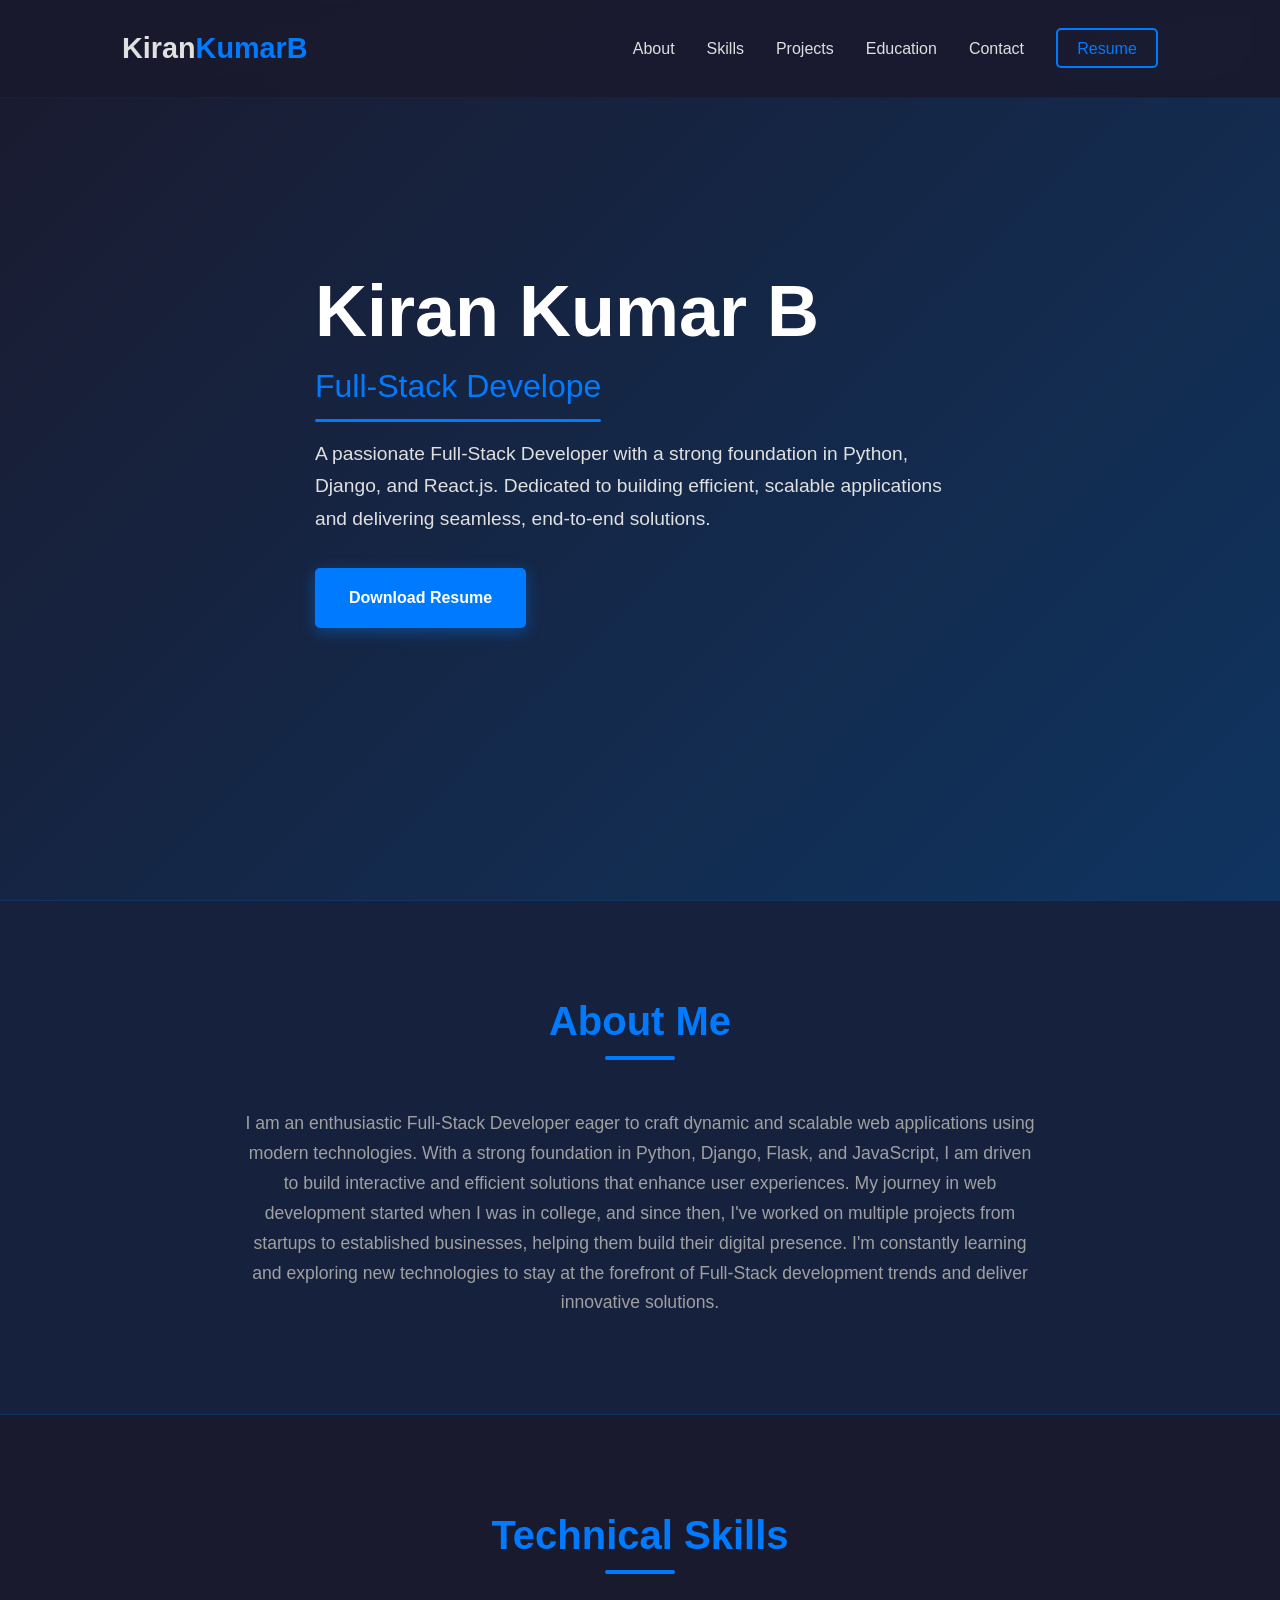
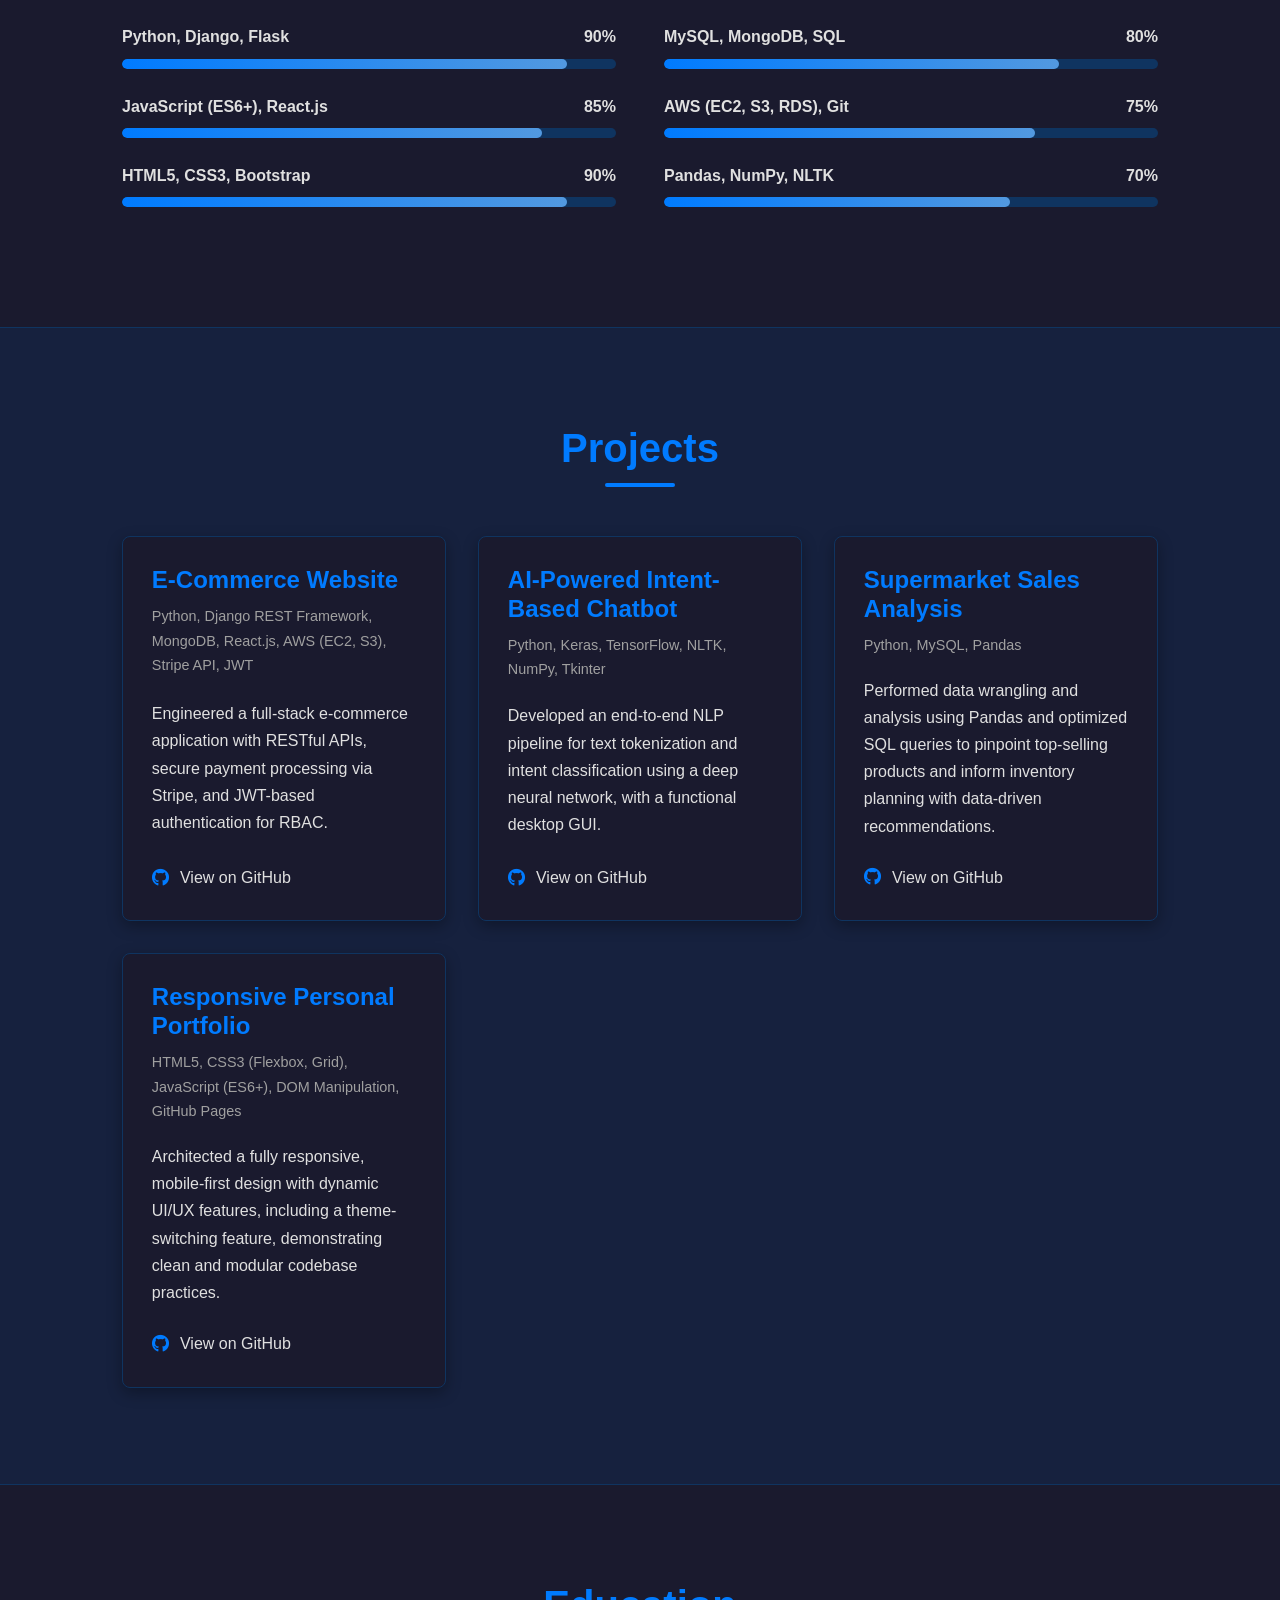
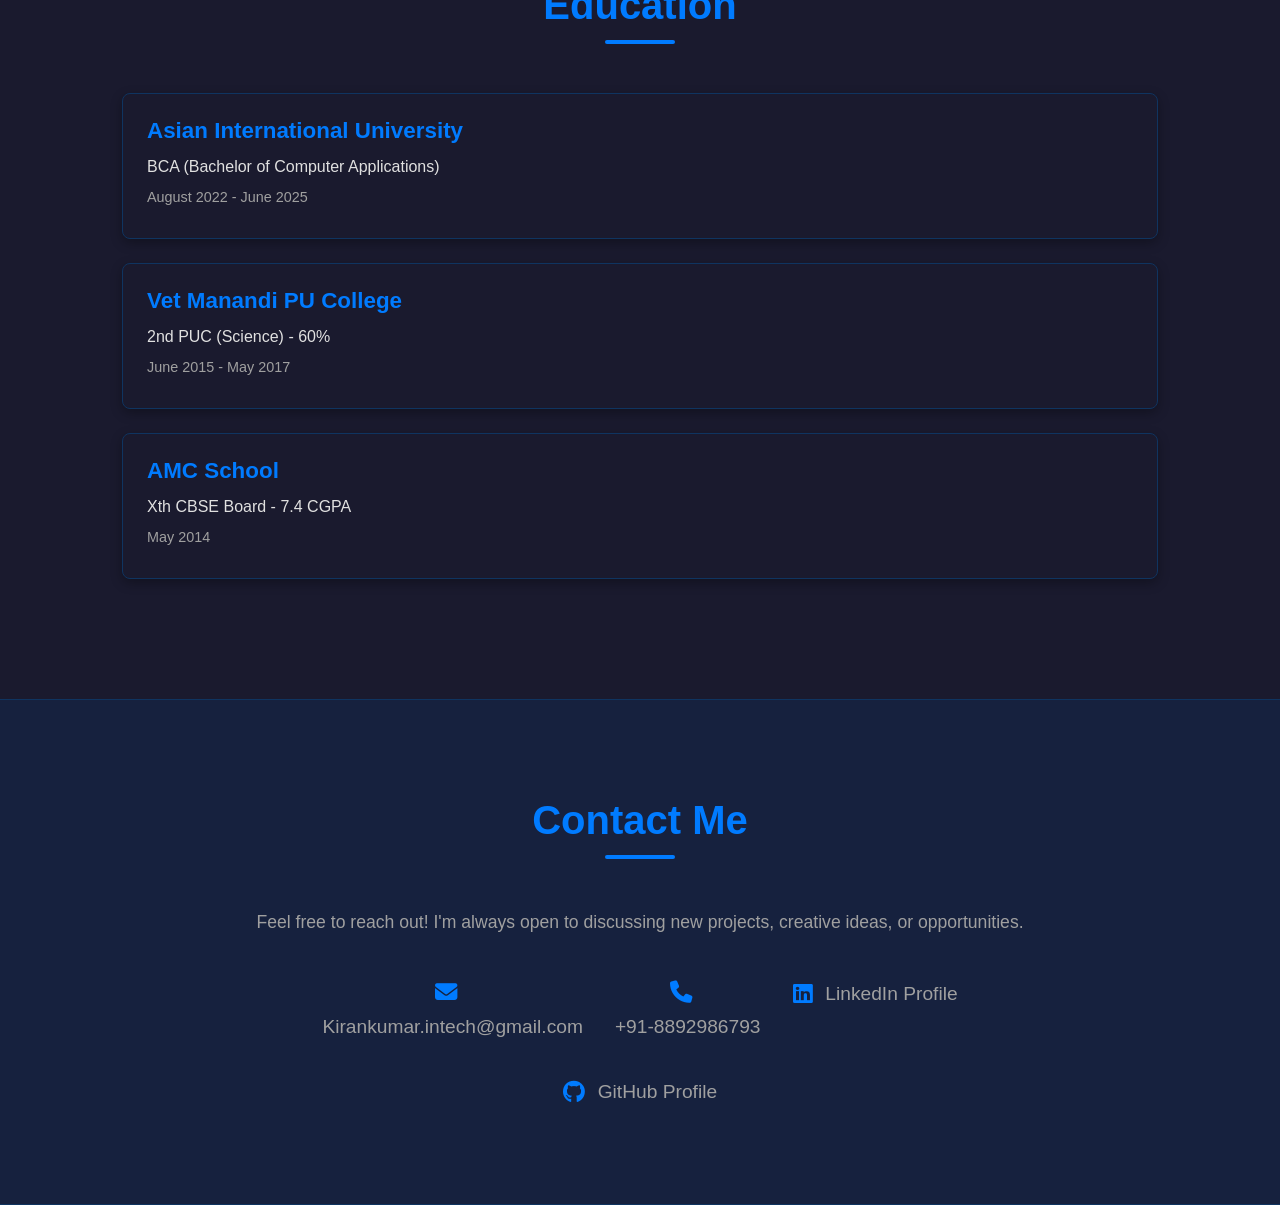
<file: index.html>
<!DOCTYPE html>
<html lang="en">
<head>
    <meta charset="UTF-8">
    <meta name="viewport" content="width=device-width, initial-scale=1.0">
    <title>Kiran Kumar B | Full-Stack Developer</title>
    <!-- Font Awesome for Icons -->
    <link rel="stylesheet" href="https://cdnjs.cloudflare.com/ajax/libs/font-awesome/6.1.1/css/all.min.css">

    <!-- CSS Styles -->
    <style>
        /* Global Styles */
        :root {
            --primary-blue: #007bff; /* A slightly brighter, more common blue */
            --bg-dark: #1a1a2e; /* Darker, slightly purplish-blue */
            --bg-card: #16213e; /* Similar to bg-dark but distinct for cards */
            --text-light: #e0e0e0; /* Softer white */
            --text-gray: #a0a0a0; /* Softer gray */
            --border-color: #0f3460; /* Dark blue border */
            --transition: all 0.3s ease-in-out;
        }

        * {
            margin: 0;
            padding: 0;
            box-sizing: border-box;
            font-family: 'Segoe UI', Tahoma, Geneva, Verdana, sans-serif;
        }
        
        html {
            scroll-behavior: smooth;
        }

        body {
            background-color: var(--bg-dark);
            color: var(--text-light);
            line-height: 1.7;
            overflow-x: hidden; /* Prevent horizontal scroll due to animations */
        }

        .container {
            max-width: 1100px;
            margin: 0 auto;
            padding: 0 2rem;
        }

        /* Typography */
        h1, h2, h3 {
            font-weight: 700;
            line-height: 1.2;
            color: var(--text-light);
        }
        
        h2 {
            font-size: 2.5rem;
            text-align: center;
            margin-bottom: 4rem;
            position: relative;
            color: var(--primary-blue); /* Section titles in primary blue */
        }

        h2::after {
            content: '';
            position: absolute;
            left: 50%;
            transform: translateX(-50%);
            bottom: -15px;
            height: 4px;
            width: 70px;
            background: var(--primary-blue);
            border-radius: 2px;
        }

        p {
            font-size: 1.1rem;
            color: var(--text-gray);
        }

        /* Header */
        header {
            padding: 1.5rem 0;
            position: fixed;
            width: 100%;
            top: 0;
            z-index: 1000;
            background-color: rgba(26, 26, 46, 0.9); /* More transparent dark blue */
            backdrop-filter: blur(10px);
            transition: var(--transition);
            border-bottom: 1px solid rgba(15, 52, 96, 0.3); /* Subtle border */
        }

        header.scrolled {
            box-shadow: 0 5px 20px rgba(0, 0, 0, 0.5);
            padding: 1rem 0;
        }

        nav {
            display: flex;
            justify-content: space-between;
            align-items: center;
        }
        
        .logo {
            font-size: 1.8rem;
            font-weight: 700;
            color: var(--text-light);
            text-decoration: none;
        }

        .logo span {
            color: var(--primary-blue);
        }

        .nav-links {
            display: flex;
            list-style: none;
            align-items: center;
        }

        .nav-links li {
            margin-left: 2rem;
        }

        .nav-links a {
            text-decoration: none;
            color: var(--text-light);
            font-weight: 500;
            font-size: 1rem;
            transition: var(--transition);
            padding-bottom: 5px;
            position: relative;
        }

        .nav-links a::after {
            content: '';
            position: absolute;
            width: 0;
            height: 2px;
            background-color: var(--primary-blue);
            bottom: 0;
            left: 0;
            transition: width 0.3s ease;
        }

        .nav-links a:hover::after {
            width: 100%;
        }

        .nav-links .resume-button a {
            padding: 0.6rem 1.2rem;
            border: 2px solid var(--primary-blue);
            border-radius: 5px;
            background-color: transparent;
            transition: var(--transition);
            color: var(--primary-blue);
            text-shadow: none;
        }
        .nav-links .resume-button a:hover {
            background-color: var(--primary-blue);
            color: #fff;
            box-shadow: 0 0 15px rgba(0, 123, 255, 0.6);
        }
        .nav-links .resume-button a::after { /* Remove underline for button */
            width: 0 !important;
        }

        /* Hero Section */
        .hero {
            min-height: 100vh;
            display: flex;
            align-items: center;
            text-align: left;
            background: linear-gradient(135deg, var(--bg-dark) 0%, #0f3460 100%);
            position: relative;
            overflow: hidden;
        }
        
        /* Particle effect background (conceptual, might use JS or simple CSS for subtle effect) */
        .hero::before {
            content: '';
            position: absolute;
            top: 0;
            left: 0;
            width: 100%;
            height: 100%;
            background: url('data:image/svg+xml;utf8,<svg width="100%" height="100%" viewBox="0 0 100 100" xmlns="http://www.w3.org/2000/svg"><defs><pattern id="dots" width="8" height="8" patternUnits="userSpaceOnUse"><circle cx="4" cy="4" r="1" fill="%230f3460" opacity="0.3"/></pattern></defs><rect width="100%" height="100%" fill="url(%23dots)"/></svg>') top left / 100px 100px repeat;
            opacity: 0.1;
            z-index: 0;
        }


        .hero-content {
            max-width: 800px;
            position: relative; /* Ensure content is above pseudo-element */
            z-index: 1;
        }

        .hero-name {
            font-size: 4.5rem; /* Increased font size */
            font-weight: 700;
            margin-bottom: 0.5rem;
            line-height: 1.1;
            color: #fff;
        }

        .hero-role {
            font-size: 2rem;
            color: var(--primary-blue);
            font-weight: 500;
            min-height: 2.5rem;
            display: inline-block;
            position: relative;
            margin-bottom: 1.5rem;
        }

        /* Blinking Underline Effect */
        .hero-role::after {
            content: '';
            position: absolute;
            bottom: -8px;
            left: 0;
            width: 100%;
            height: 3px;
            background: var(--primary-blue);
            border-radius: 2px;
            animation: blink 1s ease-in-out infinite;
        }

        @keyframes blink {
            0%, 100% { opacity: 1; }
            50% { opacity: 0; }
        }

        .hero-description {
            font-size: 1.2rem;
            margin-bottom: 2rem;
            max-width: 650px;
            color: var(--text-light);
        }
        
        /* Buttons */
        .btn {
            display: inline-block;
            padding: 0.9rem 2rem;
            margin-right: 1rem;
            background-color: var(--primary-blue);
            color: #fff;
            text-decoration: none;
            border-radius: 5px;
            font-weight: 600;
            transition: var(--transition);
            border: 2px solid var(--primary-blue);
            box-shadow: 0 4px 15px rgba(0, 123, 255, 0.4);
        }

        .btn:hover {
            background-color: transparent;
            color: var(--primary-blue);
            box-shadow: none;
        }

        /* Sections */
        section {
            padding: 6rem 0;
            position: relative; /* For reveal animation */
        }
        
        .section-bg {
            background-color: var(--bg-card);
            border-top: 1px solid var(--border-color);
            border-bottom: 1px solid var(--border-color);
        }
        
        /* Skills Section */
        #skills .skills-container {
            display: grid;
            grid-template-columns: 1fr 1fr;
            gap: 3rem;
        }
        
        .skill-bar {
            margin-bottom: 1.5rem;
        }
        .skill-bar .info {
            display: flex;
            justify-content: space-between;
            margin-bottom: 0.5rem;
        }
        .skill-bar .info p {
            font-weight: 600;
            font-size: 1rem;
            color: var(--text-light);
        }
        .skill-bar .bar {
            height: 10px;
            width: 100%;
            background-color: var(--border-color);
            border-radius: 10px;
            position: relative;
            overflow: hidden; /* Ensure fill stays within bounds */
        }
        .skill-bar .bar span {
            height: 100%;
            width: 0; /* Animated with JS */
            position: absolute;
            background: linear-gradient(90deg, var(--primary-blue), #5299e0); /* Gradient fill */
            border-radius: 10px;
            transition: width 1.5s ease;
        }


        /* Projects Section */
        .projects-grid {
            display: grid;
            grid-template-columns: repeat(auto-fit, minmax(320px, 1fr));
            gap: 2rem;
        }

        .project-card {
            background-color: var(--bg-dark);
            border-radius: 8px;
            overflow: hidden;
            border: 1px solid var(--border-color);
            transition: transform 0.3s ease, box-shadow 0.3s ease, border-color 0.3s ease;
            display: flex;
            flex-direction: column;
            box-shadow: 0 5px 15px rgba(0, 0, 0, 0.3);
        }
        
        .project-card:hover {
            transform: translateY(-10px);
            box-shadow: 0 10px 30px rgba(0, 123, 255, 0.4);
            border-color: var(--primary-blue);
        }

        .project-content {
            padding: 1.8rem;
            flex-grow: 1;
            display: flex;
            flex-direction: column;
        }
        .project-content h3 {
            margin-bottom: 0.6rem;
            color: var(--primary-blue);
            font-size: 1.5rem;
        }
        .project-content .tech-stack {
            font-size: 0.9rem;
            color: var(--text-gray);
            font-weight: 500;
            margin-bottom: 1.2rem;
        }
        .project-content p {
            font-size: 1rem;
            margin-bottom: 1.5rem;
            flex-grow: 1;
            color: var(--text-light);
        }
        .project-links a {
            color: var(--text-light);
            text-decoration: none;
            font-weight: 500;
            transition: var(--transition);
            display: inline-flex;
            align-items: center;
        }
        .project-links a:hover {
            color: var(--primary-blue);
        }
        .project-links i {
            margin-right: 0.7rem;
            font-size: 1.1rem;
            color: var(--primary-blue);
        }

        /* Education Section */
        #education .education-item {
            background-color: var(--bg-dark);
            border: 1px solid var(--border-color);
            border-radius: 8px;
            padding: 1.5rem;
            margin-bottom: 1.5rem;
            display: flex;
            flex-direction: column;
            box-shadow: 0 4px 12px rgba(0, 0, 0, 0.3);
            transition: transform 0.3s ease, box-shadow 0.3s ease;
        }
        #education .education-item:hover {
            transform: translateY(-5px);
            box-shadow: 0 6px 20px rgba(0, 123, 255, 0.2);
        }
        #education .education-item h3 {
            color: var(--primary-blue);
            margin-bottom: 0.5rem;
            font-size: 1.4rem;
        }
        #education .education-item p {
            margin-bottom: 0.3rem;
            color: var(--text-light);
            font-size: 1rem;
        }
        #education .education-item .dates {
            font-size: 0.9rem;
            color: var(--text-gray);
            font-weight: 500;
        }
        
        /* Contact Section */
        .contact-container {
            max-width: 800px;
            margin: 0 auto;
            text-align: center;
        }
        .contact-info {
            display: flex;
            justify-content: center;
            gap: 2rem;
            margin-top: 2.5rem;
            flex-wrap: wrap;
        }
        .contact-item {
            font-size: 1.2rem;
        }
        .contact-item a {
            color: var(--text-gray);
            text-decoration: none;
            transition: var(--transition);
            display: flex;
            align-items: center;
        }
        .contact-item a:hover {
            color: var(--primary-blue);
        }
        .contact-item i {
            color: var(--primary-blue);
            margin-right: 0.8rem;
            font-size: 1.4rem;
        }

        /* Scroll Animation */
        .reveal {
            opacity: 0;
            transform: translateY(50px);
            transition: all 1s cubic-bezier(0.2, 0.8, 0.2, 1); /* Smoother animation */
        }
        .reveal.visible {
            opacity: 1;
            transform: translateY(0);
        }

        /* Responsive Design */
        @media (max-width: 768px) {
            h1 { font-size: 3rem; }
            h2 { font-size: 2rem; margin-bottom: 3rem; }
            .hero-name { font-size: 3rem; }
            .hero-role { font-size: 1.5rem; min-height: 2rem; }
            .hero-description { font-size: 1rem; }
            .btn { padding: 0.7rem 1.5rem; margin-right: 0.5rem; font-size: 0.9rem;}
            
            #skills .skills-container {
                grid-template-columns: 1fr;
            }
            .projects-grid {
                grid-template-columns: 1fr;
            }
            .contact-info {
                flex-direction: column;
                align-items: center;
            }
            .contact-item {
                margin-bottom: 1rem;
            }

            /* Basic mobile nav - can be improved with a hamburger menu if needed */
            .nav-links { display: none; }
            nav { justify-content: center; } /* Center logo if no nav links */
        }

        @media (max-width: 480px) {
            .hero-name { font-size: 2.5rem; }
            .hero-role { font-size: 1.2rem; min-height: 1.8rem;}
            .btn { display: block; width: 100%; margin-bottom: 1rem; }
        }
        
    </style>
</head>
<body>
    <!-- Header -->
    <header id="header">
        <div class="container">
            <nav>
                <a href="#home" class="logo">Kiran<span>KumarB</span></a>
                <ul class="nav-links">
                    <li><a href="#about">About</a></li>
                    <li><a href="#skills">Skills</a></li>
                    <li><a href="#projects">Projects</a></li>
                    <li><a href="#education">Education</a></li>
                    <li><a href="#contact">Contact</a></li>
                    <li class="resume-button"><a href="Kiran_Kumar_B_Resume.pdf" download>Resume</a></li>
                </ul>
            </nav>
        </div>
    </header>

    <!-- Hero Section -->
    <section id="home" class="hero">
        <div class="container">
            <div class="hero-content">
                <h1 class="hero-name">Kiran Kumar B</h1>
                <p class="hero-role" id="hero-role-text"></p>
                <p class="hero-description">
                A passionate Full-Stack Developer with a strong foundation in Python, Django, and React.js. Dedicated to building efficient, scalable applications and delivering seamless, end-to-end solutions.
                </p>
                <a href="Kiran_Kumar_B_Resume.pdf" class="btn" download>Download Resume</a>
            </div>
        </div>
    </section>

    <!-- About Section -->
    <section id="about" class="section-bg">
        <div class="container reveal">
            <h2>About Me</h2>
            <p style="text-align:center; max-width: 800px; margin: 0 auto;">
                I am an enthusiastic Full-Stack Developer eager to craft dynamic and scalable web applications using modern technologies. With a strong foundation in Python, Django, Flask, and JavaScript, I am driven to build interactive and efficient solutions that enhance user experiences. My journey in web development started when I was in college, and since then, I've worked on multiple projects from startups to established businesses, helping them build their digital presence.    
                I'm constantly learning and exploring new technologies to stay at the forefront of Full-Stack development trends and deliver innovative solutions.
            </p>
        </div>
    </section>
    
    <!-- Skills Section -->
    <section id="skills">
        <div class="container reveal">
            <h2>Technical Skills</h2>
            <div class="skills-container">
                <div class="skills-column">
                    <div class="skill-bar">
                        <div class="info"><p>Python, Django, Flask</p><p>90%</p></div>
                        <div class="bar"><span data-level="90%"></span></div>
                    </div>
                    <div class="skill-bar">
                        <div class="info"><p>JavaScript (ES6+), React.js</p><p>85%</p></div>
                        <div class="bar"><span data-level="85%"></span></div>
                    </div>
                    <div class="skill-bar">
                        <div class="info"><p>HTML5, CSS3, Bootstrap</p><p>90%</p></div>
                        <div class="bar"><span data-level="90%"></span></div>
                    </div>
                </div>
                <div class="skills-column">
                    <div class="skill-bar">
                        <div class="info"><p>MySQL, MongoDB, SQL</p><p>80%</p></div>
                        <div class="bar"><span data-level="80%"></span></div>
                    </div>
                    <div class="skill-bar">
                        <div class="info"><p>AWS (EC2, S3, RDS), Git</p><p>75%</p></div>
                        <div class="bar"><span data-level="75%"></span></div>
                    </div>
                    <div class="skill-bar">
                        <div class="info"><p>Pandas, NumPy, NLTK</p><p>70%</p></div>
                        <div class="bar"><span data-level="70%"></span></div>
                    </div>
                </div>
            </div>
        </div>
    </section>

    <!-- Projects Section -->
    <section id="projects" class="section-bg">
        <div class="container reveal">
            <h2>Projects</h2>
            <div class="projects-grid">
                
                <div class="project-card">
                    <div class="project-content">
                        <h3>E-Commerce Website</h3>
                        <p class="tech-stack">Python, Django REST Framework, MongoDB, React.js, AWS (EC2, S3), Stripe API, JWT</p>
                        <p>Engineered a full-stack e-commerce application with RESTful APIs, secure payment processing via Stripe, and JWT-based authentication for RBAC.</p>
                        <div class="project-links">
                            <a href="https://github.com/Kiran1602-bit" target="_blank"><i class="fab fa-github"></i> View on GitHub</a>
                        </div>
                    </div>
                </div>

                <div class="project-card">
                    <div class="project-content">
                        <h3>AI-Powered Intent-Based Chatbot</h3>
                        <p class="tech-stack">Python, Keras, TensorFlow, NLTK, NumPy, Tkinter</p>
                        <p>Developed an end-to-end NLP pipeline for text tokenization and intent classification using a deep neural network, with a functional desktop GUI.</p>
                        <div class="project-links">
                            <a href="https://github.com/Kiran1602-bit" target="_blank"><i class="fab fa-github"></i> View on GitHub</a>
                        </div>
                    </div>
                </div>

                <div class="project-card">
                    <div class="project-content">
                        <h3>Supermarket Sales Analysis</h3>
                        <p class="tech-stack">Python, MySQL, Pandas</p>
                        <p>Performed data wrangling and analysis using Pandas and optimized SQL queries to pinpoint top-selling products and inform inventory planning with data-driven recommendations.</p>
                        <div class="project-links">
                             <a href="https://github.com/Kiran1602-bit" target="_blank"><i class="fab fa-github"></i> View on GitHub</a>
                        </div>
                    </div>
                </div>

                <div class="project-card">
                    <div class="project-content">
                        <h3>Responsive Personal Portfolio</h3>
                        <p class="tech-stack">HTML5, CSS3 (Flexbox, Grid), JavaScript (ES6+), DOM Manipulation, GitHub Pages</p>
                        <p>Architected a fully responsive, mobile-first design with dynamic UI/UX features, including a theme-switching feature, demonstrating clean and modular codebase practices.</p>
                        <div class="project-links">
                           <a href="https://github.com/Kiran1602-bit" target="_blank"><i class="fab fa-github"></i> View on GitHub</a>
                        </div>
                    </div>
                </div>
                
            </div>
        </div>
    </section>

    <!-- Education Section -->
    <section id="education">
        <div class="container reveal">
            <h2>Education</h2>
            <div class="education-grid">
                <div class="education-item">
                    <h3>Asian International University</h3>
                    <p>BCA (Bachelor of Computer Applications)</p>
                    <p class="dates">August 2022 - June 2025</p>
                </div>
                <div class="education-item">
                    <h3>Vet Manandi PU College</h3>
                    <p>2nd PUC (Science) - 60%</p>
                    <p class="dates">June 2015 - May 2017</p>
                </div>
                <div class="education-item">
                    <h3>AMC School</h3>
                    <p>Xth CBSE Board - 7.4 CGPA</p>
                    <p class="dates">May 2014</p>
                </div>
            </div>
        </div>
    </section>
    
    <!-- Contact Section -->
    <section id="contact" class="section-bg">
        <div class="container reveal">
            <h2>Contact Me</h2>
            <div class="contact-container">
                <p>Feel free to reach out! I'm always open to discussing new projects, creative ideas, or opportunities.</p>
                <div class="contact-info">
                    <div class="contact-item">
                       <i class="fas fa-envelope"></i> <a href="mailto:Kirankumar.intech@gmail.com">Kirankumar.intech@gmail.com</a>
                    </div>
                     <div class="contact-item">
                        <i class="fas fa-phone"></i> <a href="tel:+918892986793">+91-8892986793</a>
                    </div>
                    <div class="contact-item">
                        <a href="https://linkedin.com/in/kiran-kumar-b-29a50b157" target="_blank">
                            <i class="fab fa-linkedin"></i> LinkedIn Profile
                        </a>
                    </div>
                     <div class="contact-item">
                        <a href="https://github.com/Kiran1602-bit" target="_blank">
                            <i class="fab fa-github"></i> GitHub Profile
                        </a>
                    </div>
                </div>
            </div>
        </div>
    </section>

    <!-- JavaScript Logic -->
    <script>
        document.addEventListener('DOMContentLoaded', () => {
            // --- Header Scroll Effect ---
            const header = document.querySelector('header');
            window.addEventListener('scroll', () => {
                header.classList.toggle('scrolled', window.scrollY > 50);
            });

            // --- Typing Effect ---
            const roleElement = document.getElementById('hero-role-text');
            const roles = [
                "Full-Stack Developer",
                "Python & Django Expert",
                "React.js Enthusiast",
                "Problem Solver"
            ];
            let roleIndex = 0;
            let charIndex = 0;
            let isDeleting = false;
            let typingSpeed = 100;
            let pauseTime = 1500;

            function typeWriter() {
                const currentRole = roles[roleIndex];
                if (isDeleting) {
                    roleElement.textContent = currentRole.substring(0, charIndex - 1);
                    charIndex--;
                } else {
                    roleElement.textContent = currentRole.substring(0, charIndex + 1);
                    charIndex++;
                }

                if (!isDeleting && charIndex === currentRole.length) {
                    typingSpeed = pauseTime;
                    isDeleting = true;
                } else if (isDeleting && charIndex === 0) {
                    isDeleting = false;
                    roleIndex = (roleIndex + 1) % roles.length;
                    typingSpeed = 100;
                } else {
                    typingSpeed = isDeleting ? 50 : 100;
                }

                setTimeout(typeWriter, typingSpeed);
            }
            typeWriter(); // Start the typing effect

            // --- Scroll Reveal & Skills Animation ---
            const revealElements = document.querySelectorAll('.reveal');
            const skillBars = document.querySelectorAll('.skill-bar .bar span');
            let skillsAnimated = false; // Flag to animate skills only once

            const handleScroll = () => {
                const windowHeight = window.innerHeight;
                
                // General section reveal
                revealElements.forEach(el => {
                    const elementTop = el.getBoundingClientRect().top;
                    if (elementTop < windowHeight - 100 && !el.classList.contains('visible')) {
                        el.classList.add('visible');
                    }
                });

                // Skills bar animation (only trigger if the section is visible and not yet animated)
                const skillsSection = document.getElementById('skills');
                if (skillsSection && !skillsAnimated) {
                    const skillsSectionTop = skillsSection.getBoundingClientRect().top;
                    if (skillsSectionTop < windowHeight - 200) {
                        skillBars.forEach(bar => {
                            bar.style.width = bar.dataset.level;
                        });
                        skillsAnimated = true; // Set flag to true after animation
                    }
                }
            };
            
            window.addEventListener('scroll', handleScroll);
            handleScroll(); // Initial check on load
        });
    </script>
</body>
</html>
</file>
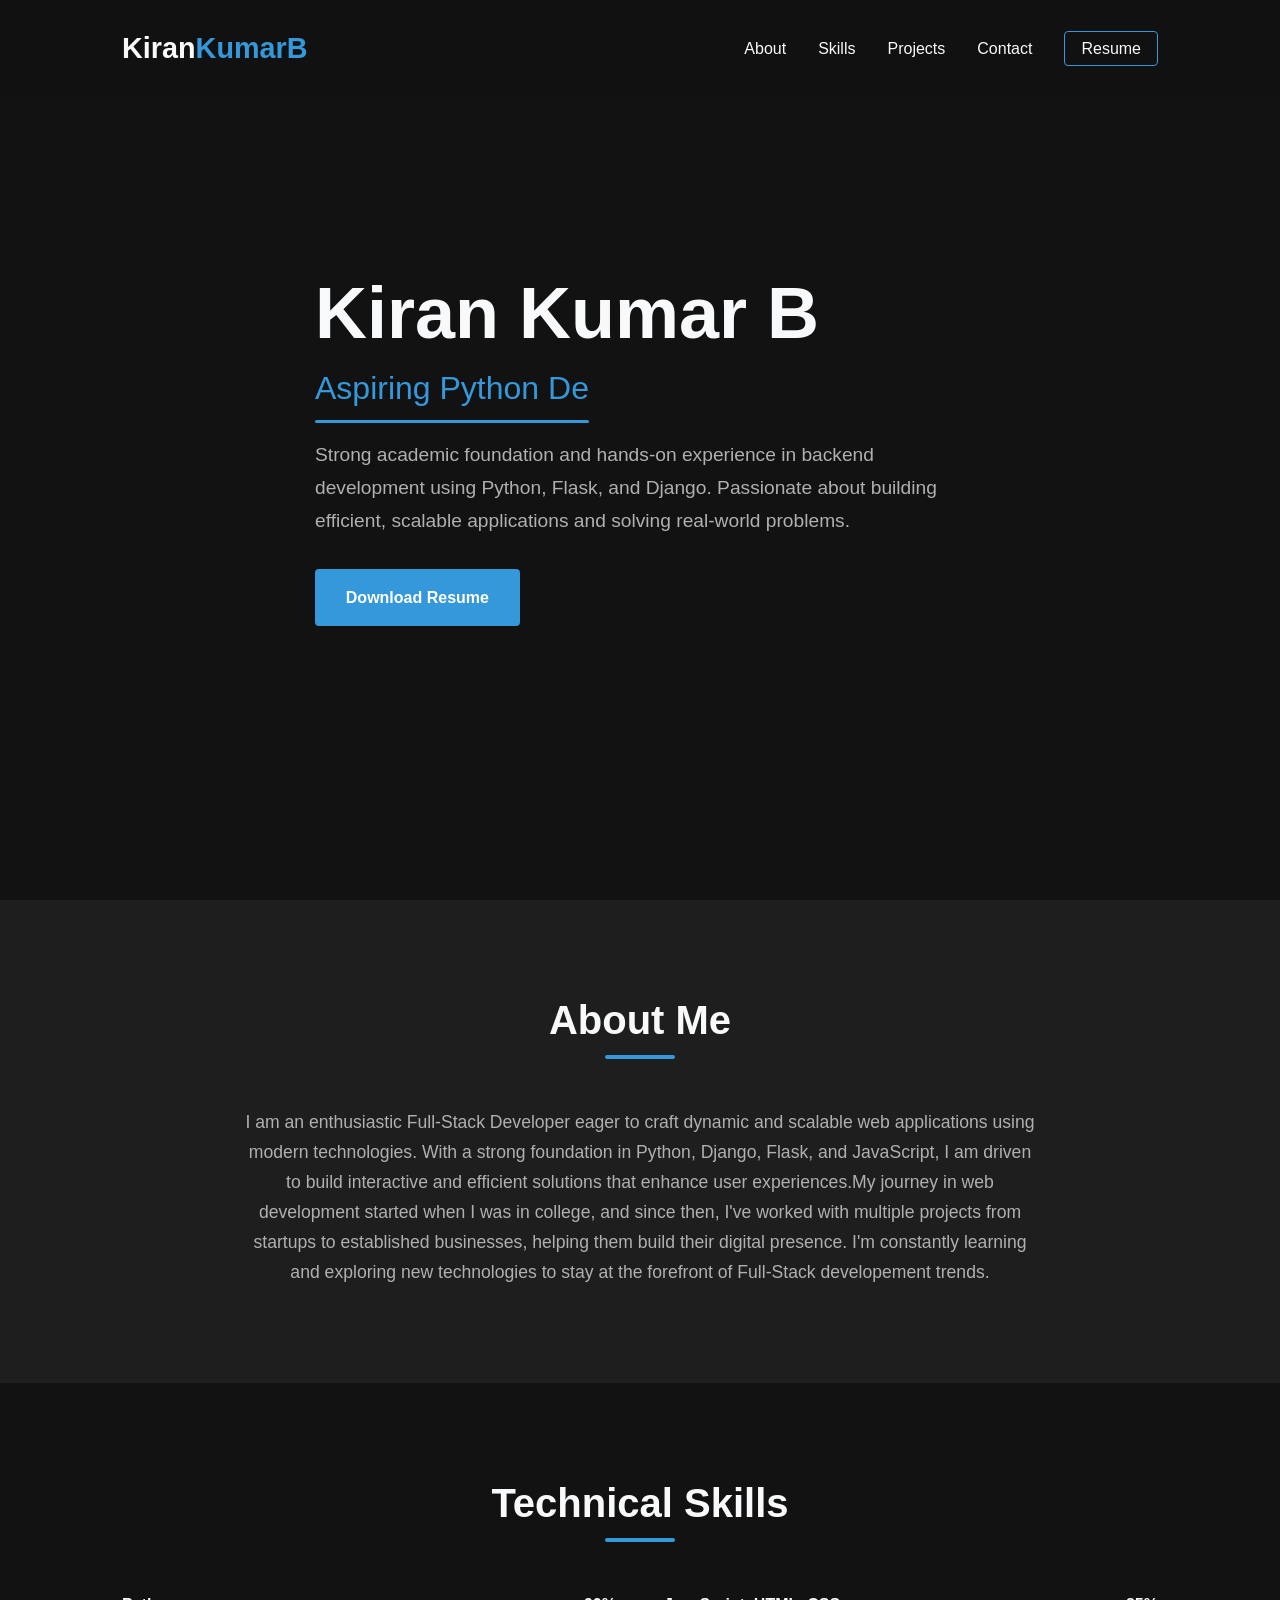
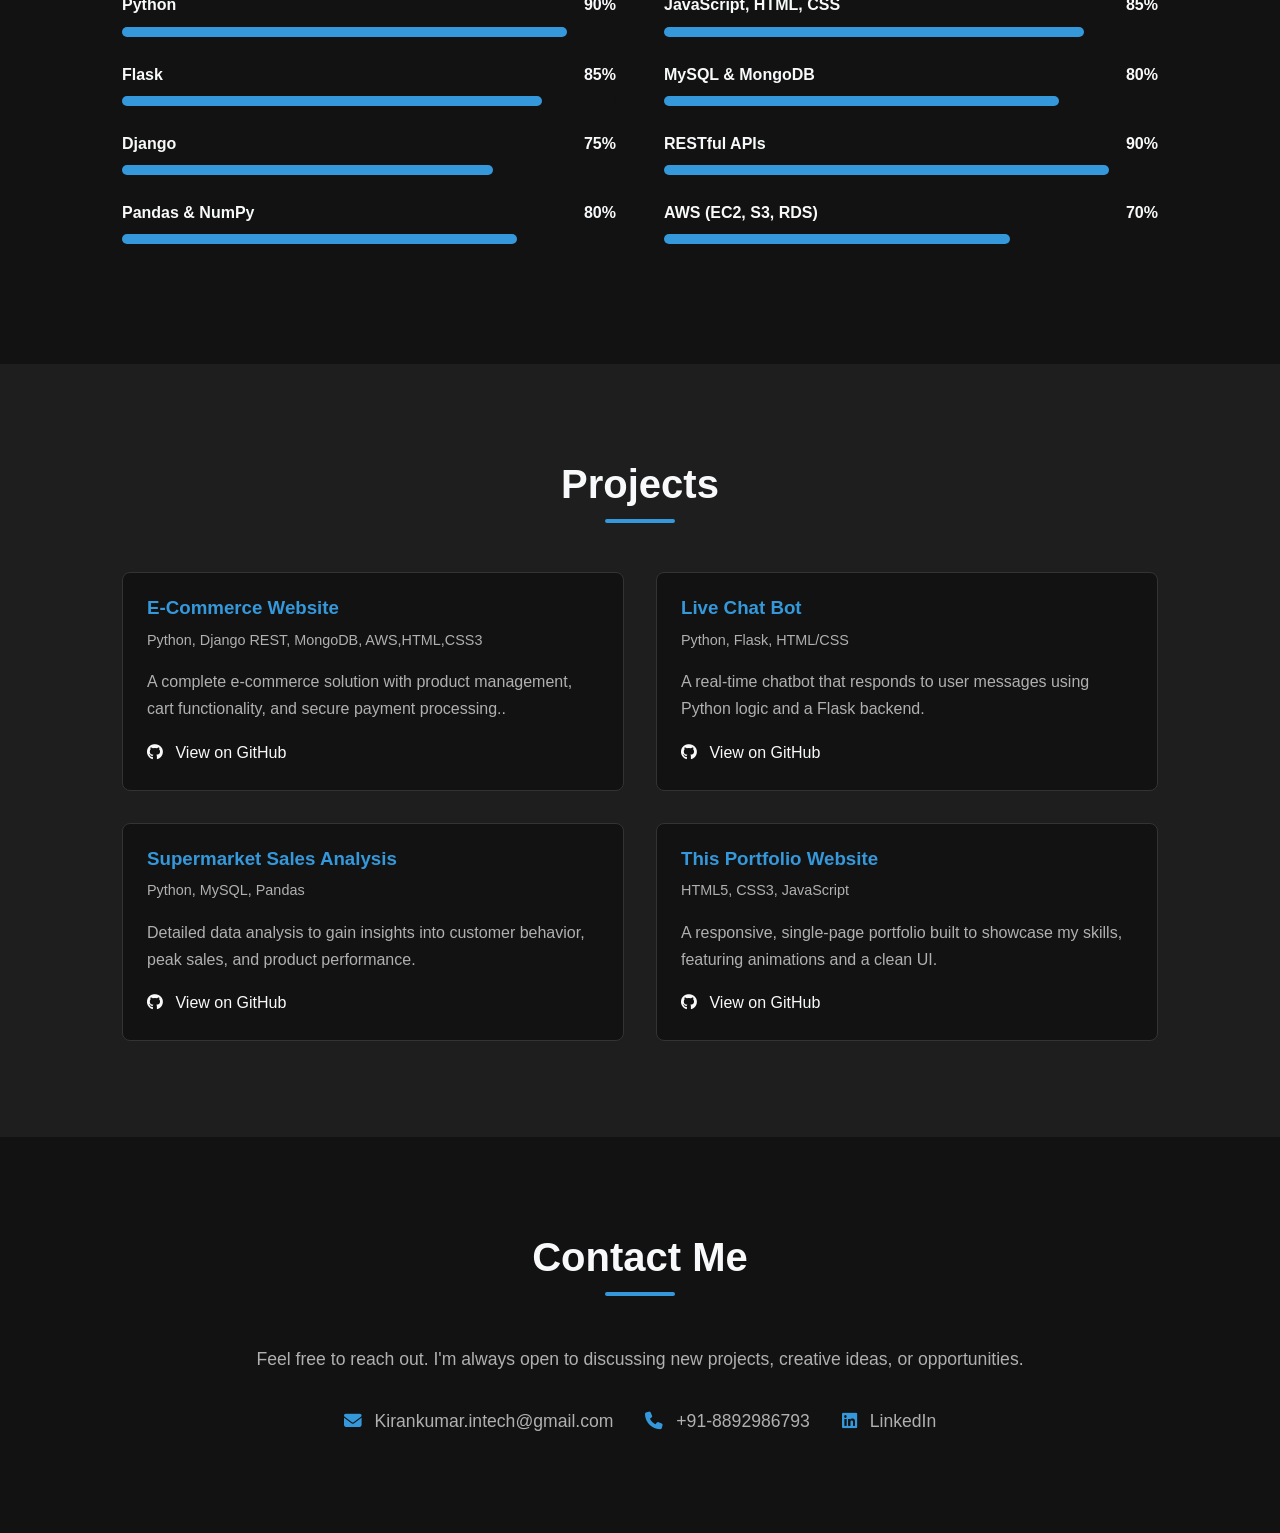
<file: Portfolio(Kiran Kumar).html>
<!DOCTYPE html>
<html lang="en">
<head>
    <meta charset="UTF-8">
    <meta name="viewport" content="width=device-width, initial-scale=1.0">
    <title>Kiran Kumar B | Full-Stack Developer</title>
    <!-- Font Awesome for Icons -->
    <link rel="stylesheet" href="https://cdnjs.cloudflare.com/ajax/libs/font-awesome/6.1.1/css/all.min.css">

    <!-- CSS Styles -->
    <style>
        /* Global Styles */
        :root {
            --primary-blue: #3498db;
            --bg-dark: #121212;
            --bg-card: #1e1e1e;
            --text-light: #f8f9fa;
            --text-gray: #b0b0b0;
            --border-color: #333;
            --transition: all 0.3s ease-in-out;
        }

        * {
            margin: 0;
            padding: 0;
            box-sizing: border-box;
            font-family: 'Segoe UI', Tahoma, Geneva, Verdana, sans-serif;
        }
        
        html {
            scroll-behavior: smooth;
        }

        body {
            background-color: var(--bg-dark);
            color: var(--text-light);
            line-height: 1.7;
        }

        .container {
            max-width: 1100px;
            margin: 0 auto;
            padding: 0 2rem;
        }

        /* Typography */
        h1, h2, h3 {
            font-weight: 700;
            line-height: 1.2;
            color: var(--text-light);
        }
        
        h2 {
            font-size: 2.5rem;
            text-align: center;
            margin-bottom: 4rem;
            position: relative;
        }

        h2::after {
            content: '';
            position: absolute;
            left: 50%;
            transform: translateX(-50%);
            bottom: -15px;
            height: 4px;
            width: 70px;
            background: var(--primary-blue);
            border-radius: 2px;
        }

        p {
            font-size: 1.1rem;
            color: var(--text-gray);
        }

        /* Header */
        header {
            padding: 1.5rem 0;
            position: fixed;
            width: 100%;
            top: 0;
            z-index: 1000;
            background-color: rgba(18, 18, 18, 0.85);
            backdrop-filter: blur(10px);
            transition: var(--transition);
        }

        header.scrolled {
            box-shadow: 0 5px 20px rgba(0, 0, 0, 0.5);
            padding: 1rem 0;
        }

        nav {
            display: flex;
            justify-content: space-between;
            align-items: center;
        }
        
        .logo {
            font-size: 1.8rem;
            font-weight: 700;
            color: var(--text-light);
            text-decoration: none;
        }

        .logo span {
            color: var(--primary-blue);
        }

        .nav-links {
            display: flex;
            list-style: none;
            align-items: center;
        }

        .nav-links li {
            margin-left: 2rem;
        }

        .nav-links a {
            text-decoration: none;
            color: var(--text-light);
            font-weight: 500;
            font-size: 1rem;
            transition: var(--transition);
            padding-bottom: 5px;
        }

        .nav-links a:hover {
            color: var(--primary-blue);
        }
        
        .nav-links .resume-button a {
            padding: 0.5rem 1rem;
            border: 1px solid var(--primary-blue);
            border-radius: 4px;
        }

        .nav-links .resume-button a:hover {
            background-color: var(--primary-blue);
            color: #fff;
        }

        /* Hero Section */
        .hero {
            min-height: 100vh;
            display: flex;
            align-items: center;
            text-align: left;
        }
        
        .hero-content {
            max-width: 800px;
        }

        .hero-name {
            font-size: 4.5rem; /* Increased font size */
            font-weight: 700;
            margin-bottom: 0.5rem;
            line-height: 1.1;
        }

        .hero-role {
            font-size: 2rem;
            color: var(--primary-blue);
            font-weight: 500;
            min-height: 2.5rem;
            display: inline-block;
            position: relative;
            margin-bottom: 1.5rem;
        }

        /* Blinking Underline Effect */
        .hero-role::after {
            content: '';
            position: absolute;
            bottom: -8px;
            left: 0;
            width: 100%;
            height: 3px;
            background: var(--primary-blue);
            border-radius: 2px;
            animation: blink 1s ease-in-out infinite;
        }

        @keyframes blink {
            0%, 100% { opacity: 1; }
            50% { opacity: 0; }
        }

        .hero-description {
            font-size: 1.2rem;
            margin-bottom: 2rem;
            max-width: 650px;
        }
        
        /* Buttons */
        .btn {
            display: inline-block;
            padding: 0.8rem 1.8rem;
            margin-right: 1rem;
            background-color: var(--primary-blue);
            color: #fff;
            text-decoration: none;
            border-radius: 4px;
            font-weight: 600;
            transition: var(--transition);
            border: 2px solid var(--primary-blue);
        }

        .btn:hover {
            background-color: transparent;
            color: var(--primary-blue);
        }

        /* Sections */
        section {
            padding: 6rem 0;
            overflow-x: hidden; /* Prevent horizontal scroll from animations */
        }
        
        .section-bg {
            background-color: var(--bg-card);
        }
        
        /* New Animated Skills Section */
        #skills .skills-container {
            display: grid;
            grid-template-columns: 1fr 1fr;
            gap: 3rem;
        }
        
        .skill-bar {
            margin-bottom: 1.5rem;
        }
        .skill-bar .info {
            display: flex;
            justify-content: space-between;
            margin-bottom: 0.5rem;
        }
        .skill-bar .info p {
            font-weight: 600;
            font-size: 1rem;
            color: var(--text-light);
        }
        .skill-bar .bar {
            height: 10px;
            width: 100%;
            background-color: var(--bg-dark);
            border-radius: 10px;
            position: relative;
        }
        .skill-bar .bar span {
            height: 100%;
            width: 0; /* Animated with JS */
            position: absolute;
            background-color: var(--primary-blue);
            border-radius: 10px;
            transition: width 1.5s ease;
        }


        /* Projects Section */
        .projects-grid {
            display: grid;
            grid-template-columns: repeat(auto-fit, minmax(340px, 1fr));
            gap: 2rem;
        }

        .project-card {
            background-color: var(--bg-dark);
            border-radius: 8px;
            overflow: hidden;
            border: 1px solid var(--border-color);
            transition: transform 0.3s ease, box-shadow 0.3s ease;
            display: flex;
            flex-direction: column;
        }
        
        .project-card:hover {
            transform: translateY(-8px);
            box-shadow: 0 0 25px rgba(52, 152, 219, 0.4);
            border-color: var(--primary-blue);
        }

        .project-content {
            padding: 1.5rem;
            flex-grow: 1;
            display: flex;
            flex-direction: column;
        }
        .project-content h3 {
            margin-bottom: 0.5rem;
            color: var(--primary-blue);
        }
        .project-content .tech-stack {
            font-size: 0.9rem;
            color: var(--text-gray);
            font-weight: 500;
            margin-bottom: 1rem;
        }
        .project-content p {
            font-size: 1rem;
            margin-bottom: 1rem;
            flex-grow: 1;
        }
        .project-links a {
            color: var(--text-light);
            text-decoration: none;
            font-weight: 500;
            transition: var(--transition);
        }
        .project-links a:hover {
            color: var(--primary-blue);
        }
        .project-links i {
            margin-right: 0.5rem;
        }
        
        /* Contact Section */
        .contact-container {
            max-width: 800px;
            margin: 0 auto;
            text-align: center;
        }
        .contact-info {
            display: flex;
            justify-content: center;
            gap: 2rem;
            margin-top: 2rem;
            flex-wrap: wrap;
        }
        .contact-item {
            font-size: 1.1rem;
        }
        .contact-item a {
            color: var(--text-gray);
            text-decoration: none;
            transition: var(--transition);
        }
        .contact-item a:hover {
            color: var(--primary-blue);
        }
        .contact-item i {
            color: var(--primary-blue);
            margin-right: 0.5rem;
        }

        /* Scroll Animation */
        .reveal {
            opacity: 0;
            transform: translateY(50px);
            transition: all 1s ease;
        }
        .reveal.visible {
            opacity: 1;
            transform: translateY(0);
        }

        /* Responsive Design */
        @media (max-width: 768px) {
            #skills .skills-container {
                grid-template-columns: 1fr;
            }
            .hero-name {
                font-size: 3rem;
            }
            .hero-role {
                font-size: 1.5rem;
                min-height: 2rem;
            }
            .nav-links { display: none; } /* Basic mobile handling */
        }
        
    </style>
</head>
<body>
    <!-- Header -->
    <header id="header">
        <div class="container">
            <nav>
                <a href="#home" class="logo">Kiran<span>KumarB</span></a>
                <ul class="nav-links">
                    <li><a href="#about">About</a></li>
                    <li><a href="#skills">Skills</a></li>
                    <li><a href="#projects">Projects</a></li>
                    <li><a href="#contact">Contact</a></li>
                    <li class="resume-button"><a href="Kiran_Kumar_B_Resume.pdf" download>Resume</a></li>
                </ul>
            </nav>
        </div>
    </header>

    <!-- Hero Section -->
    <section id="home" class="hero">
        <div class="container">
            <div class="hero-content">
                <h1 class="hero-name">Kiran Kumar B</h1>
                <p class="hero-role" id="hero-role-text"></p>
                <p class="hero-description">
                Strong academic foundation and hands-on experience in backend development using Python, Flask, and Django. Passionate about building efficient, scalable applications and solving real-world problems.
                </p>
                <a href="Kiran_Kumar_B_Resume.pdf" class="btn" download>Download Resume</a>
            </div>
        </div>
    </section>

    <!-- About Section -->
    <section id="about" class="section-bg">
        <div class="container reveal">
            <h2>About Me</h2>
            <p style="text-align:center; max-width: 800px; margin: 0 auto;">
                I am an enthusiastic Full-Stack Developer eager to craft dynamic and scalable web applications using modern technologies. With a strong foundation in Python, Django, Flask, and JavaScript, I am driven to build interactive and efficient solutions that enhance user experiences.My journey in web development started when I was in college, and since then, I've worked with multiple projects from startups to established businesses, helping them build their digital presence.    
                I'm constantly learning and exploring new technologies to stay at the forefront of Full-Stack developement trends.
            </p>
        </div>
    </section>
    
    <!-- Skills Section -->
    <section id="skills">
        <div class="container reveal">
            <h2>Technical Skills</h2>
            <div class="skills-container">
                <div class="skills-column">
                    <div class="skill-bar">
                        <div class="info"><p>Python</p><p>90%</p></div>
                        <div class="bar"><span data-level="90%"></span></div>
                    </div>
                    <div class="skill-bar">
                        <div class="info"><p>Flask</p><p>85%</p></div>
                        <div class="bar"><span data-level="85%"></span></div>
                    </div>
                    <div class="skill-bar">
                        <div class="info"><p>Django</p><p>75%</p></div>
                        <div class="bar"><span data-level="75%"></span></div>
                    </div>
                    <div class="skill-bar">
                        <div class="info"><p>Pandas & NumPy</p><p>80%</p></div>
                        <div class="bar"><span data-level="80%"></span></div>
                    </div>
                </div>
                <div class="skills-column">
                    <div class="skill-bar">
                        <div class="info"><p>JavaScript, HTML, CSS</p><p>85%</p></div>
                        <div class="bar"><span data-level="85%"></span></div>
                    </div>
                    <div class="skill-bar">
                        <div class="info"><p>MySQL & MongoDB</p><p>80%</p></div>
                        <div class="bar"><span data-level="80%"></span></div>
                    </div>
                    <div class="skill-bar">
                        <div class="info"><p>RESTful APIs</p><p>90%</p></div>
                        <div class="bar"><span data-level="90%"></span></div>
                    </div>
                    <div class="skill-bar">
                        <div class="info"><p>AWS (EC2, S3, RDS)</p><p>70%</p></div>
                        <div class="bar"><span data-level="70%"></span></div>
                    </div>
                </div>
            </div>
        </div>
    </section>

    <!-- Projects Section -->
    <section id="projects" class="section-bg">
        <div class="container reveal">
            <h2>Projects</h2>
            <div class="projects-grid">
                
                <div class="project-card">
                    <div class="project-content">
                        <h3>E-Commerce Website</h3>
                        <p class="tech-stack">Python, Django REST, MongoDB, AWS,HTML,CSS3</p>
                        <p>A complete e-commerce solution with product management, cart functionality, and secure payment processing..</p>
                        <div class="project-links">
                            <a href="https://github.com/Kiran1602-bit" target="_blank"><i class="fab fa-github"></i> View on GitHub</a>
                        </div>
                    </div>
                </div>

                <div class="project-card">
                    <div class="project-content">
                        <h3>Live Chat Bot</h3>
                        <p class="tech-stack">Python, Flask, HTML/CSS</p>
                        <p>A real-time chatbot that responds to user messages using Python logic and a Flask backend.</p>
                        <div class="project-links">
                            <a href="https://github.com/Kiran1602-bit" target="_blank"><i class="fab fa-github"></i> View on GitHub</a>
                        </div>
                    </div>
                </div>

                <div class="project-card">
                    <div class="project-content">
                        <h3>Supermarket Sales Analysis</h3>
                        <p class="tech-stack">Python, MySQL, Pandas</p>
                        <p>Detailed data analysis to gain insights into customer behavior, peak sales, and product performance.</p>
                        <div class="project-links">
                             <a href="https://github.com/Kiran1602-bit" target="_blank"><i class="fab fa-github"></i> View on GitHub</a>
                        </div>
                    </div>
                </div>

                <div class="project-card">
                    <div class="project-content">
                        <h3>This Portfolio Website</h3>
                        <p class="tech-stack">HTML5, CSS3, JavaScript</p>
                        <p>A responsive, single-page portfolio built to showcase my skills, featuring animations and a clean UI.</p>
                        <div class="project-links">
                           <a href="https://github.com/Kiran1602-bit" target="_blank"><i class="fab fa-github"></i> View on GitHub</a>
                        </div>
                    </div>
                </div>
                
            </div>
        </div>
    </section>
    
    <!-- Contact Section -->
    <section id="contact">
        <div class="container reveal">
            <h2>Contact Me</h2>
            <div class="contact-container">
                <p>Feel free to reach out. I'm always open to discussing new projects, creative ideas, or opportunities.</p>
                <div class="contact-info">
                    <div class="contact-item">
                       <i class="fas fa-envelope"></i> <a href="mailto:Kirankumar.intech@gmail.com">Kirankumar.intech@gmail.com</a>
                    </div>
                     <div class="contact-item">
                        <i class="fas fa-phone"></i> <a href="tel:+918892986793">+91-8892986793</a>
                    </div>
                    <div class="contact-item">
                        <a href="https://linkedin.com/in/kiran-kumar-b-29a50b157" target="_blank">
                            <i class="fab fa-linkedin"></i> LinkedIn
                        </a>
                    </div>
                </div>
            </div>
        </div>
    </section>

    <!-- JavaScript Logic -->
    <script>
        document.addEventListener('DOMContentLoaded', () => {
            // --- Header Scroll Effect ---
            const header = document.querySelector('header');
            window.addEventListener('scroll', () => {
                header.classList.toggle('scrolled', window.scrollY > 50);
            });

            // --- Typing Effect ---
            const roleElement = document.getElementById('hero-role-text');
            const textToType = "Aspiring Python Developer";
            let index = 0;
            function type() {
                if (index < textToType.length) {
                    roleElement.innerHTML += textToType.charAt(index);
                    index++;
                    setTimeout(type, 100); // Typing speed
                }
            }
            type();

            // --- Scroll Reveal & Skills Animation ---
            const revealElements = document.querySelectorAll('.reveal');
            const skillBars = document.querySelectorAll('.skill-bar .bar span');
            
            const handleScroll = () => {
                const windowHeight = window.innerHeight;
                
                // General section reveal
                revealElements.forEach(el => {
                    const elementTop = el.getBoundingClientRect().top;
                    if (elementTop < windowHeight - 100) {
                        el.classList.add('visible');
                    }
                });

                // Skills bar animation
                skillBars.forEach(bar => {
                    const skillBarTop = bar.getBoundingClientRect().top;
                     if(skillBarTop < windowHeight - 100) {
                        bar.style.width = bar.dataset.level;
                    }
                });
            };
            
            window.addEventListener('scroll', handleScroll);
            handleScroll(); // Initial check on load
        });
    </script>
</body>
</html>
</file>
